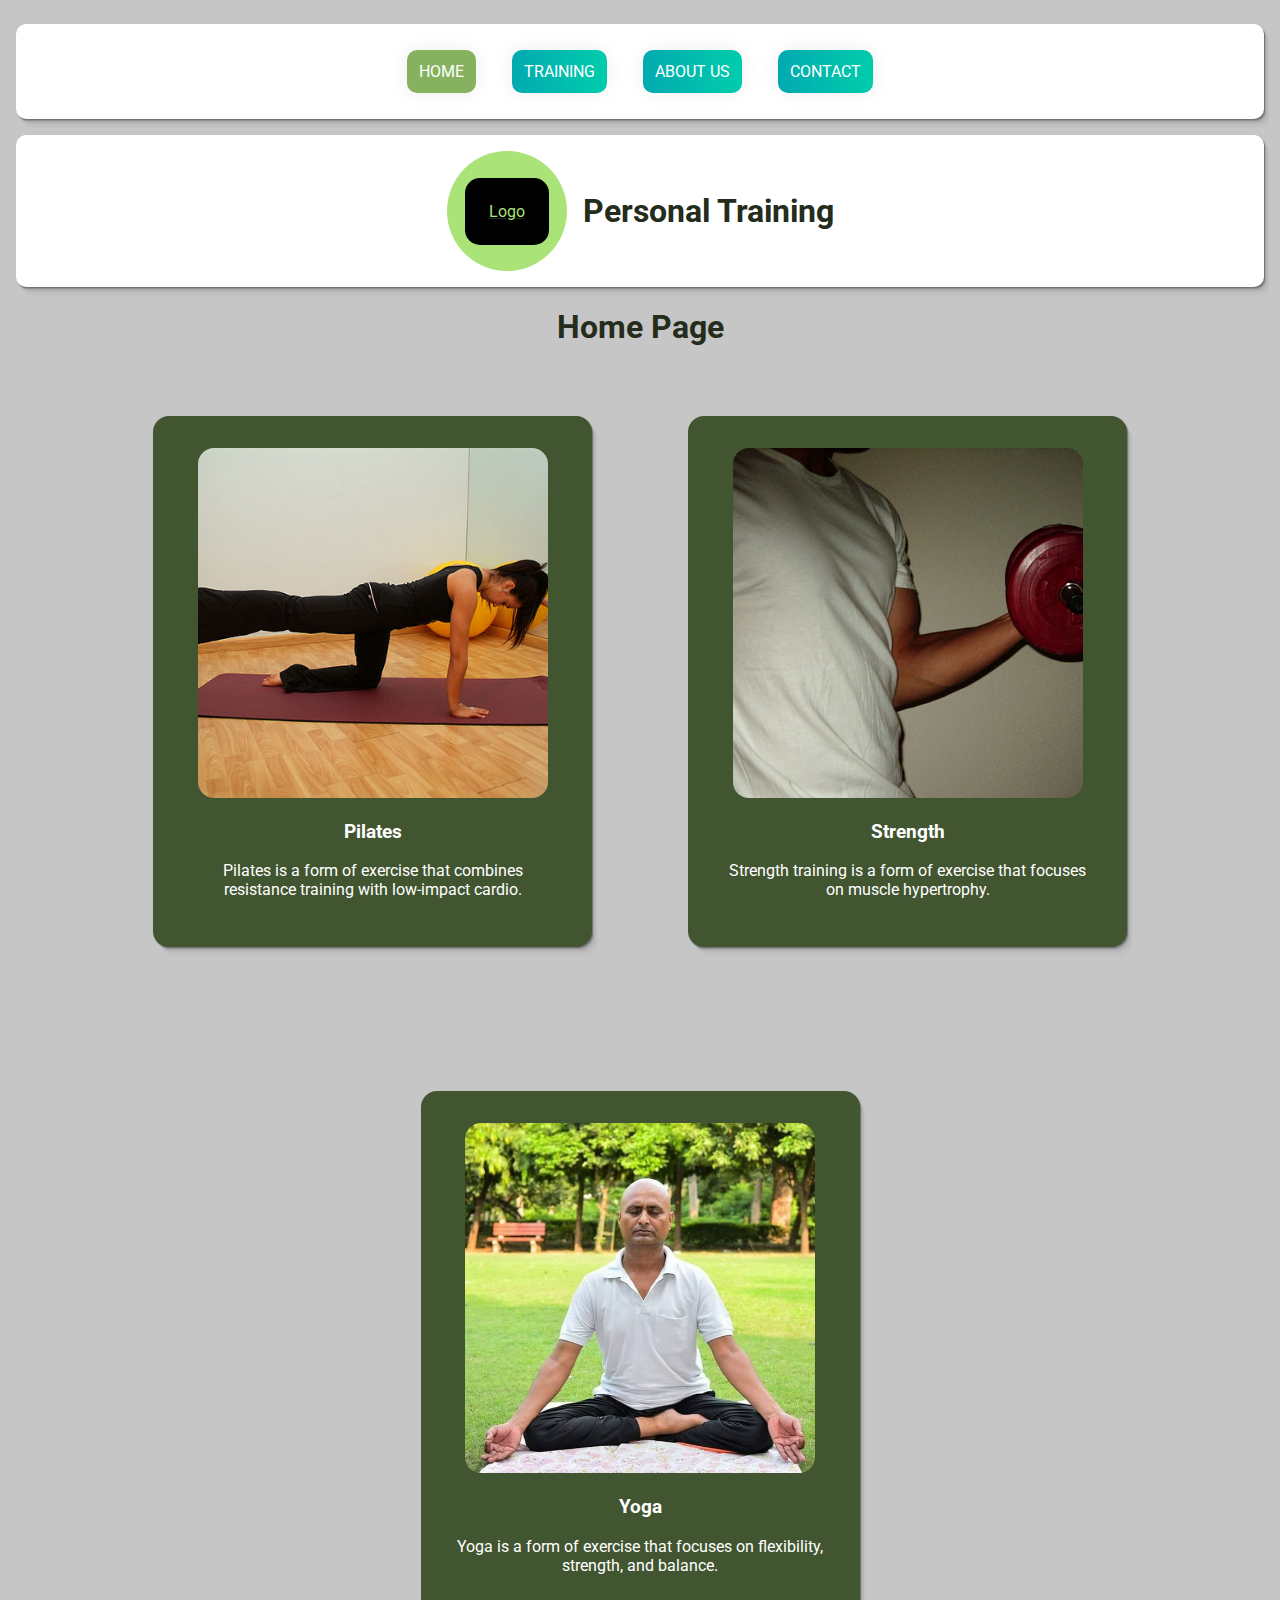
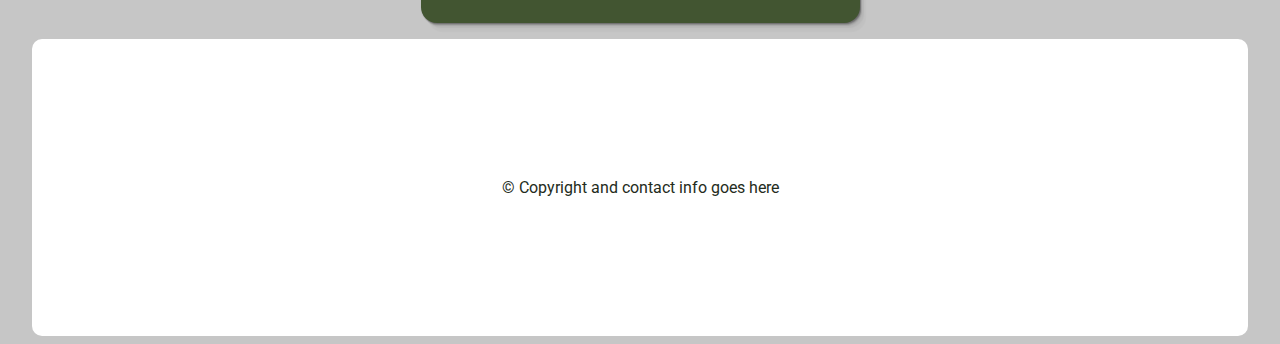
<file: index.html>
<!DOCTYPE html>
<html lang="en">
  <head>
    <meta charset="UTF-8" />
    <meta name="viewport" content="width=device-width, initial-scale=1.0" />
    <link rel="stylesheet" href="./css/style.css" />
    <title>Personal Training Website</title>
  </head>
  <body class="flex ai-center jc-center">
    <nav class="flex">
      <a href="#" class="active">Home</a>
      <a href="./pages/training.html">Training</a>
      <a href="./pages/about.html">About Us</a>
      <a href="./pages/contact.html">Contact</a>
    </nav>
    <header class="flex ai-center jc-center">
      <a href="#">
        <div class="logo flex ai-center jc-center">
          <p>Logo</p>
        </div>
      </a>
      <h1>Personal Training</h1>
    </header>
    <main>
      <h1>Home Page</h1>
      <section class="flex training-section ai-center jc-center">
        <section class="training-option">
          <article>
            <img src="./images/pilates.jpg" alt="Person Exercising Pilates" />
            <h3>Pilates</h3>
            <p>Pilates is a form of exercise that combines resistance training with low-impact cardio.</p>
          </article>
        </section>
        <section class="training-option">
          <img src="./images/strength.jpg" alt="Person Lifting Weights" />
          <h3>Strength</h3>
          <p>Strength training is a form of exercise that focuses on muscle hypertrophy.</p>
        </section>
        <section class="training-option">
          <img src="./images/yoga.jpg" alt="Person doing Yoga" />
          <h3>Yoga</h3>
          <p>Yoga is a form of exercise that focuses on flexibility, strength, and balance.</p>
        </section>
      </section>
    </main>
    <footer class="flex ai-center jc-center">
      <p>&copy; Copyright and contact info goes here</p>
    </footer>
  </body>
</html>
</file>
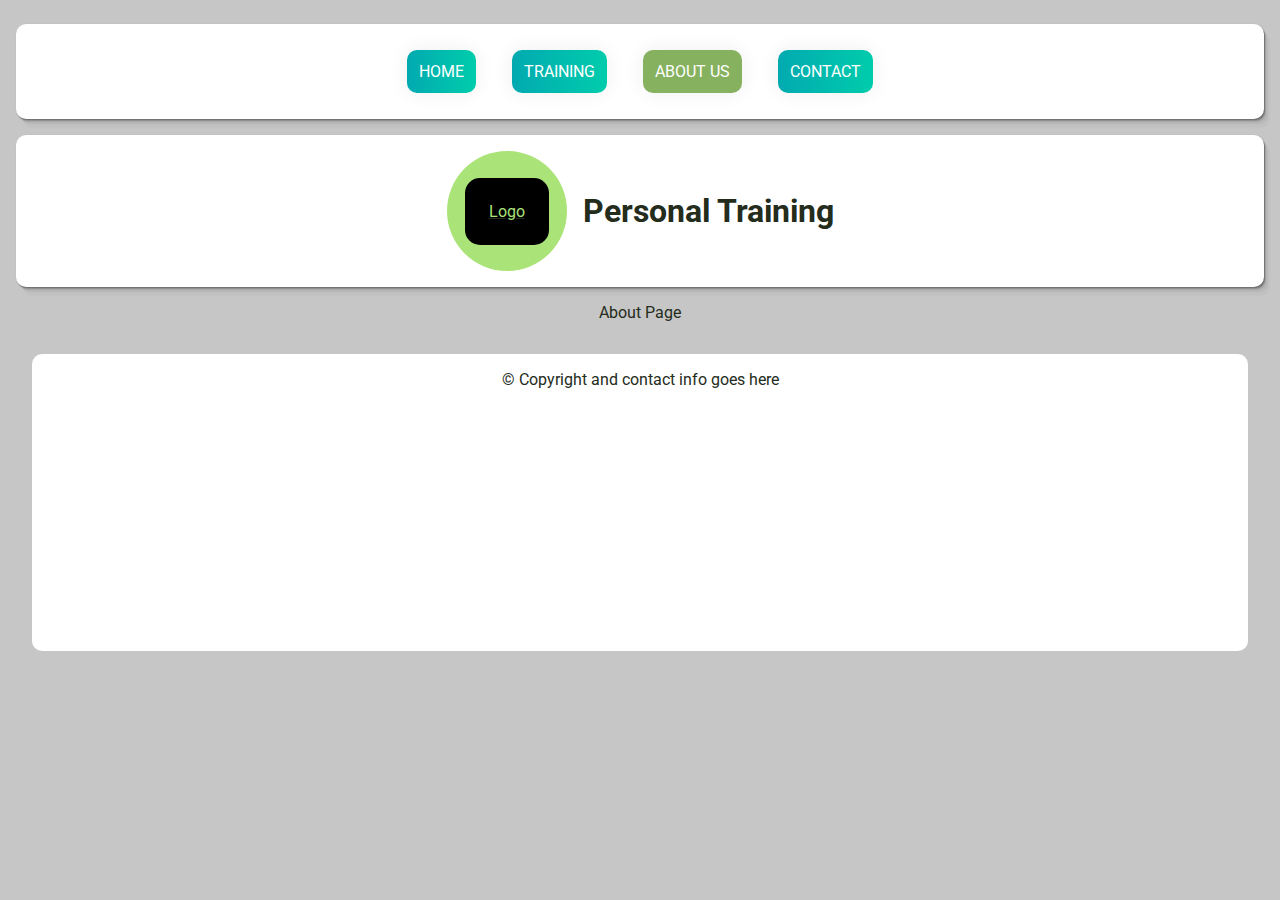
<file: pages/about.html>
<!DOCTYPE html>
<html lang="en">
<head>
    <meta charset="UTF-8">
    <meta name="viewport" content="width=device-width, initial-scale=1.0">
    <link rel="stylesheet" href="../css/style.css">
    <title>Personal Training Website</title>
</head>
<body class="flex ai-center jc-center">
    <nav class="flex">
        <a href="../index.html">Home</a>
        <a href="./training.html" >Training</a>
        <a href="#" class="active">About Us</a>
        <a href="./contact.html">Contact</a>
    </nav>
    <header class="flex ai-center jc-center">
        <a href="../index.html">
            <div class="logo flex ai-center jc-center">
                <p>Logo</p>
            </div>
            
        </a>
        <h1>Personal Training</h1>
    </header>
    <main>
        <p>About Page</p>
    </main>
    <footer>
        <p>&copy; Copyright and contact info goes here</p>
    </footer>
    
</body>
</html>
</file>
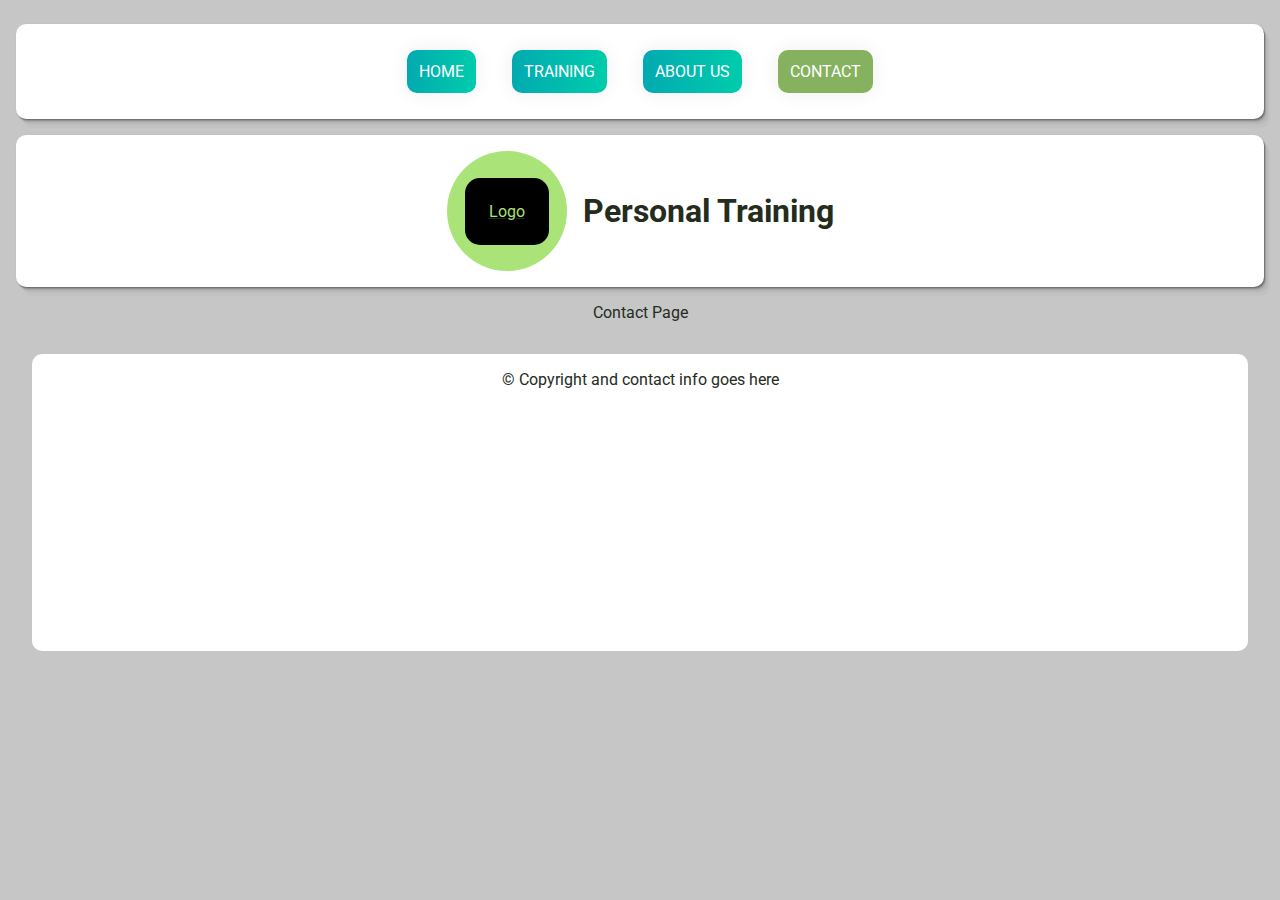
<file: pages/contact.html>
<!DOCTYPE html>
<html lang="en">
<head>
    <meta charset="UTF-8">
    <meta name="viewport" content="width=device-width, initial-scale=1.0">
    <link rel="stylesheet" href="../css/style.css">
    <title>Personal Training Website</title>
</head>
<body class="flex ai-center jc-center">
    <nav class="flex">
        <a href="../index.html">Home</a>
        <a href="./training.html">Training</a>
        <a href="./about.html">About Us</a>
        <a href="#" class="active">Contact</a>
    </nav>
    <header class="flex ai-center jc-center">
        <a href="../index.html">
            <div class="logo flex ai-center jc-center">
                <p>Logo</p>
            </div>
            
        </a>
        <h1>Personal Training</h1>
    </header>
    <main>
        <p>Contact Page</p>
    </main>
    <footer>
        <p>&copy; Copyright and contact info goes here</p>
    </footer>
    
</body>
</html>
</file>
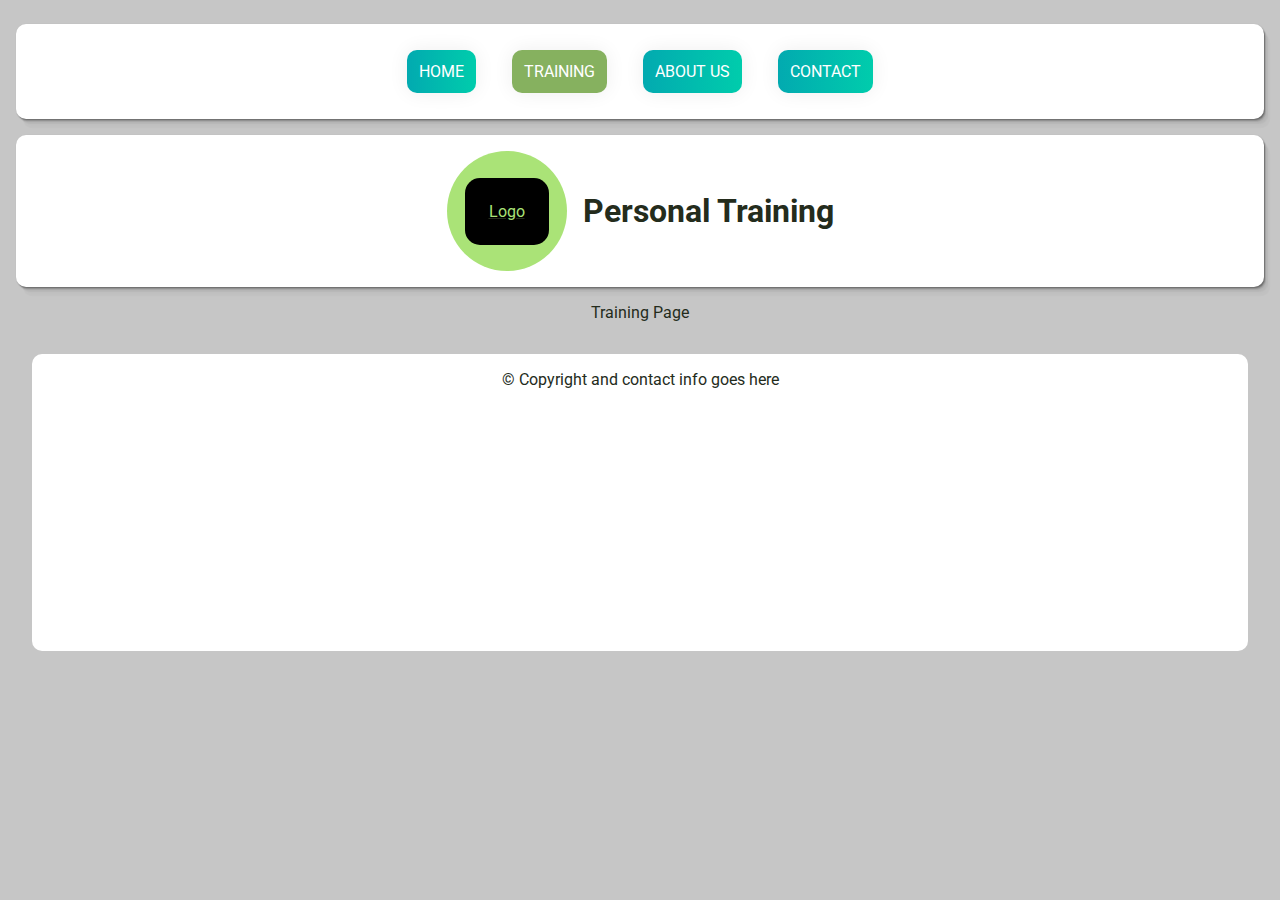
<file: pages/training.html>
<!DOCTYPE html>
<html lang="en">
<head>
    <meta charset="UTF-8">
    <meta name="viewport" content="width=device-width, initial-scale=1.0">
    <link rel="stylesheet" href="../css/style.css">
    <title>Personal Training Website</title>
</head>
<body class="flex ai-center jc-center">
    <nav class="flex">
        <a href="../index.html">Home</a>
        <a href="#" class="active">Training</a>
        <a href="./about.html">About Us</a>
        <a href="./contact.html">Contact</a>
    </nav>
    <header class="flex ai-center jc-center">
        <a href="../index.html">
            <div class="logo flex ai-center jc-center">
                <p>Logo</p>
            </div>
            
        </a>
        <h1>Personal Training</h1>
    </header>
    <main>
        <p>Training Page</p>
    </main>
    <footer>
        <p>&copy; Copyright and contact info goes here</p>
    </footer>
    
</body>
</html>
</file>
<file: css/style.css>
@import url("https://fonts.googleapis.com/css2?family=Roboto:ital,wght@0,100;0,300;0,400;0,500;0,700;0,900;1,100;1,300;1,400;1,500;1,700;1,900&display=swap");

:root {
  --blur: 1.2600000000000005px;
  --spread: -0.9000000000000004px;
  --horiz: 0.5162187927159418px;
  --vert: 0.7372368398600925px;
  --primary-text: #242c1c;
  --primary: #aae377;
  --secondary: #86b15f;
  --accent-a30: #425531;
  --panel: #fff;
  --background: #c6c6c6;
}

* {
  color: var(--primary-text);
}
.flex {
  display: flex;
}
.jc-center {
  justify-content: center;
}
.ai-center {
  align-items: center;
}

body {
  flex-direction: column;
  font-family: "Roboto", sans-serif;
  background-color: var(--background);
  text-align: center;
}

header {
  flex-direction: column;
  gap: 1rem;
  padding: 1rem;
  width: 95vw;
  margin-top: 1rem;
  background-color: var(--panel);
  box-shadow: calc(clamp(0px, var(--horiz), 2px))
      calc(clamp(0px, var(--vert), 2px)) 2px calc(var(--spread))
      rgba(0, 0, 0, 0.233),
    calc(2 * var(--horiz)) calc(2 * var(--vert)) calc(var(--blur))
      calc(var(--spread)) rgba(0, 0, 0, 0.2),
    calc(3 * var(--horiz)) calc(3 * var(--vert)) calc(var(--blur))
      calc(var(--spread)) rgba(0, 0, 0, 0.123),
    calc(5 * var(--horiz)) calc(5 * var(--vert)) calc(var(--blur))
      calc(var(--spread)) rgba(0, 0, 0, 0.076),
    calc(8 * var(--horiz)) calc(8 * var(--vert)) calc(var(--blur))
      calc(var(--spread)) rgba(0, 0, 0, 0.047),
    calc(13 * var(--horiz)) calc(13 * var(--vert)) calc(var(--blur))
      calc(var(--spread)) rgba(0, 0, 0, 0.028);
  border-radius: 10px;
}

nav {
  width: 95vw;
  justify-content: center;
  flex-wrap: wrap;
  background-color: var(--panel);
  gap: 1rem;
  padding: 1rem;
  border-radius: 10px;
  margin-top: 1rem;
  box-shadow: calc(clamp(0px, var(--horiz), 2px))
      calc(clamp(0px, var(--vert), 2px)) 2px calc(var(--spread))
      rgba(0, 0, 0, 0.233),
    calc(2 * var(--horiz)) calc(2 * var(--vert)) calc(var(--blur))
      calc(var(--spread)) rgba(0, 0, 0, 0.2),
    calc(3 * var(--horiz)) calc(3 * var(--vert)) calc(var(--blur))
      calc(var(--spread)) rgba(0, 0, 0, 0.123),
    calc(5 * var(--horiz)) calc(5 * var(--vert)) calc(var(--blur))
      calc(var(--spread)) rgba(0, 0, 0, 0.076),
    calc(8 * var(--horiz)) calc(8 * var(--vert)) calc(var(--blur))
      calc(var(--spread)) rgba(0, 0, 0, 0.047),
    calc(13 * var(--horiz)) calc(13 * var(--vert)) calc(var(--blur))
      calc(var(--spread)) rgba(0, 0, 0, 0.028);
}

nav a {
  background-image: linear-gradient(
    to right,
    #02aab0 0%,
    #00cdac 51%,
    #02aab0 100%
  );
  margin: 10px;
  padding: 15px 45px;
  text-align: center;
  text-transform: uppercase;
  transition: 0.5s;
  background-size: 200% auto;
  color: white;
  box-shadow: 0 0 20px #eee;
  border-radius: 10px;
  display: block;

  text-decoration: none;
  background-color: var(--primary);

  padding: 0.75rem;
  border-radius: 10px;
  transition: all 0.3s ease-in-out;
}

nav a:hover {
  background-position: right center; /* change the direction of the change here */
  color: #fff;
  text-decoration: none;
  color: white;
  background-color: var(--secondary);
  animation: spin 1s cubic-bezier(0.4, 0, 0.2, 1) .25s;
}

.active {
  color: white;
  background: var(--secondary);
}

.logo {
  height: 7.5rem;
  width: 7.5rem;
  background: var(--primary);
  border-radius: 50%;
}
.logo p {
  background-color: black;
  color: var(--primary);
  padding: 1.5rem;
  font-size: 1rem;
  border-radius: 15px;
}

.training-option {
  margin-top: 3rem;
  background-color: var(--accent-a30);

  padding: 2rem;
  border-radius: 1rem;
  box-shadow: calc(clamp(0px, var(--horiz), 2px))
      calc(clamp(0px, var(--vert), 2px)) 2px calc(var(--spread))
      rgba(0, 0, 0, 0.233),
    calc(2 * var(--horiz)) calc(2 * var(--vert)) calc(var(--blur))
      calc(var(--spread)) rgba(0, 0, 0, 0.2),
    calc(3 * var(--horiz)) calc(3 * var(--vert)) calc(var(--blur))
      calc(var(--spread)) rgba(0, 0, 0, 0.123),
    calc(5 * var(--horiz)) calc(5 * var(--vert)) calc(var(--blur))
      calc(var(--spread)) rgba(0, 0, 0, 0.076),
    calc(8 * var(--horiz)) calc(8 * var(--vert)) calc(var(--blur))
      calc(var(--spread)) rgba(0, 0, 0, 0.047),
    calc(13 * var(--horiz)) calc(13 * var(--vert)) calc(var(--blur))
      calc(var(--spread)) rgba(0, 0, 0, 0.028);
}
.training-option img {
  width: 75dvw;
  height: 75dvw;
  border-radius: 1rem;
  object-fit: cover;
}
.training-section {
  flex-wrap: wrap;
  gap: 1rem;
}

.training-option h3,
.training-option p {
  color: white;
}
footer {
  margin-top: 1rem;
  width: 95vw;
  background: var(--panel);
  border-radius: 10px;
  height: 33vh;
}

@media screen and (min-width: 768px) {
  header {
    flex-direction: row;
  }

  .training-option img {
    width: 350px;
    height: 350px;
  }

  .training-option {
    max-width: 375px;
  }
  .training-section {
    gap: 6rem;
  }
}

@keyframes spin {
  from{
    transform: rotate(0deg);
  }
  to{
    transform: rotate(360deg);
  }
}
</file>
